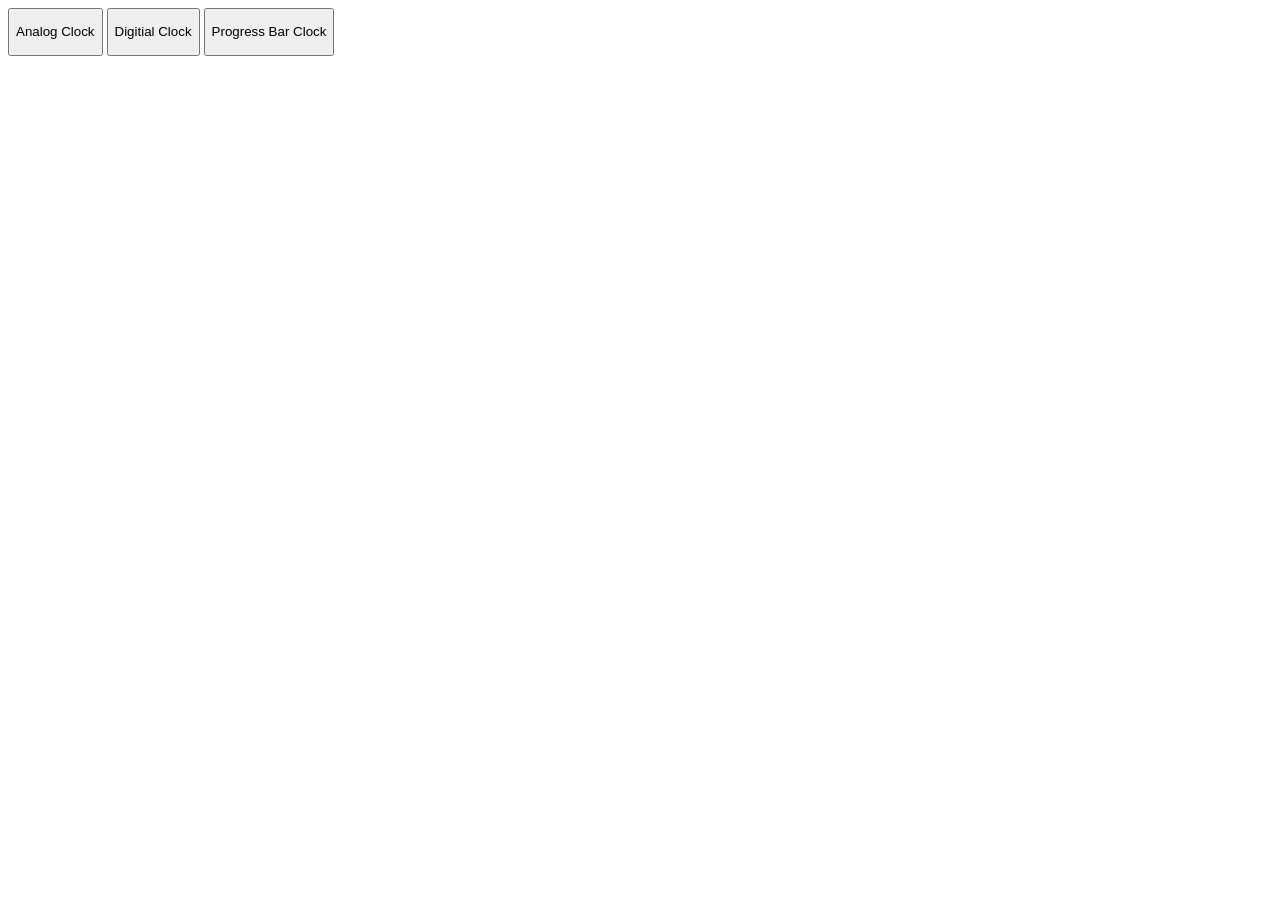
<file: index.html>
<!DOCTYPE html>
<html>

<head>

</head>

<body>
  <button onclick="window.location.href='./analog'">
    <p>Analog Clock</p>
  </button>
  <button onclick="window.location.href='./digitial'">
    <p>Digitial Clock</p>
  </button>
  <button onclick="window.location.href='./progressclock'">
    <p>Progress Bar Clock</p>
  </button>
</body>

</html>
</file>
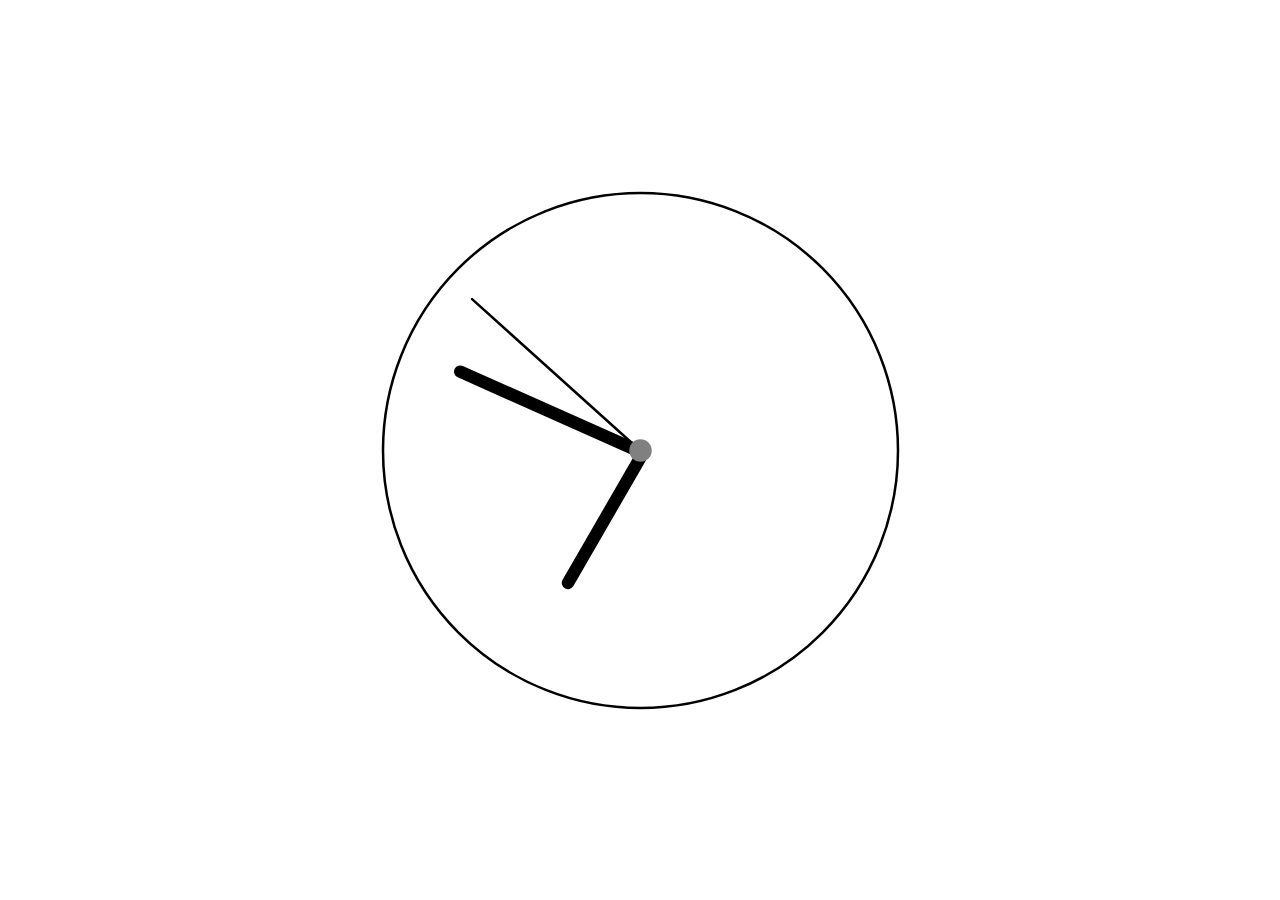
<file: analog/index.html>
<!DOCTYPE html>
<html>

<head>
  <link rel="stylesheet" href="style.css">
  <script defer src="script.js"></script>
</head>

<body>
  <div class="clock">
    <div id="hourhand">
      <div></div>
    </div>
    <div id="minuteshand">
      <div></div>
    </div>
    <div id="secondshand">
      <div></div>
    </div>
    <div class="clockAxis"></div>
  </div>
</body>

</html>
</file>
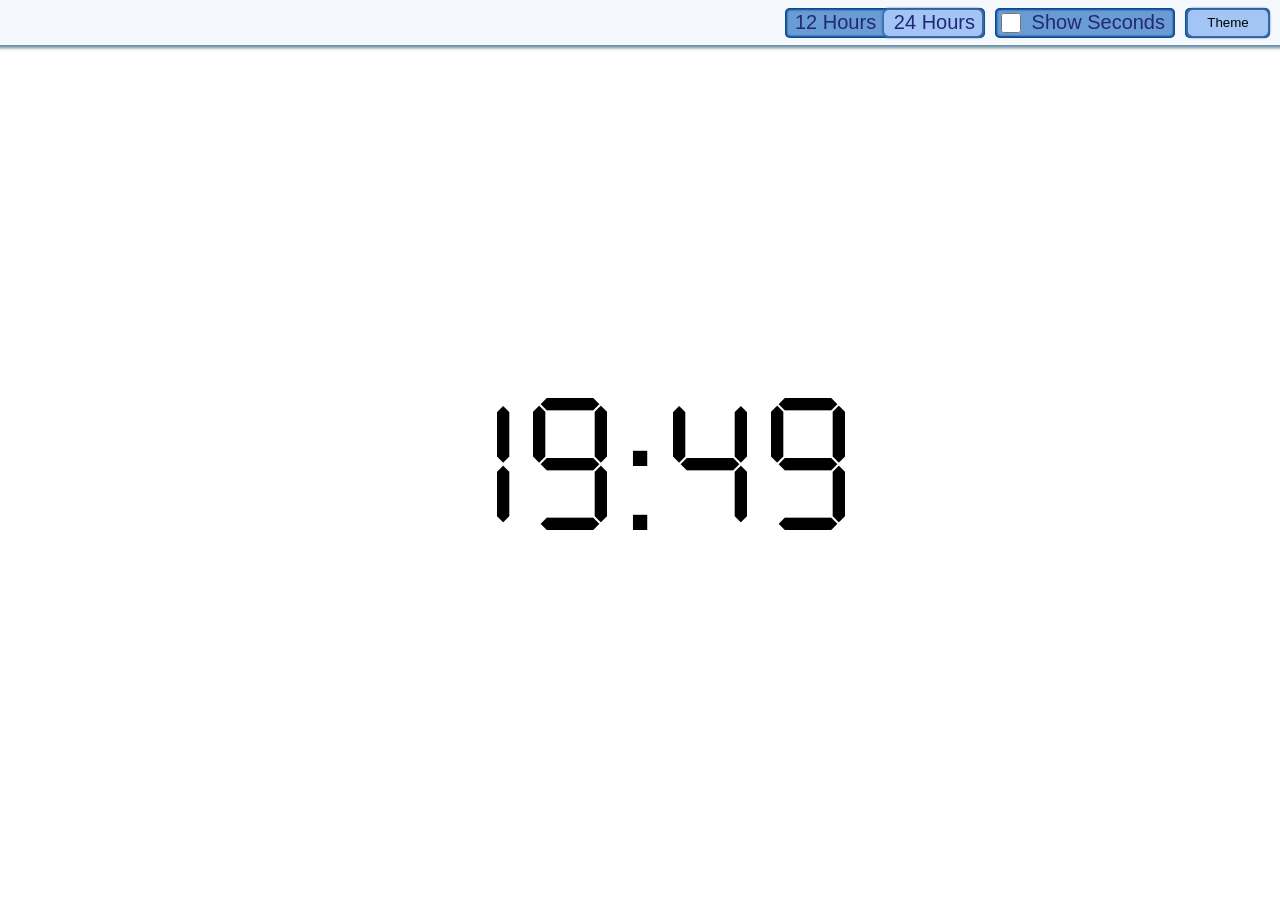
<file: digitial/index.html>
<!DOCTYPE html>
<html>

<head>

  <title>00:00:00</title>
  <link rel="icon" href="https://cdn-icons-png.flaticon.com/512/481/481774.png">
  <script src="script.js" defer></script>
  <link rel="stylesheet" href="style.css">
</head>

<body>
  <div class="topBar">
    <div class="optionsWrapper">
      <div class="twelveAndTwentyFourHoursSwitch">
        <input type="checkbox" id="twelveAndTwentyFourHoursCheckbox">
        <div class="hoursSwitchThumb"></div>
        <label class="twelveHoursLabel">12 Hours</label>
        <label class="twentyFourHoursLabel">24 Hours</label>
      </div>

      <div class="showSecondsSwitch">
        <input type="checkbox" id="showSecondsCheckbox">
        <label class="showSecondsLabel">Show Seconds</label>
      </div>
      <div class="selectTheme">
        <button id="selectThemeButton">Theme</button>
      </div>
    </div>
  </div>
  <div class="themeOptions"></div>
  <div class="clockContainer">
    <div id="clock">00:00:00</div>
  </div>
</body>

</html>
</file>
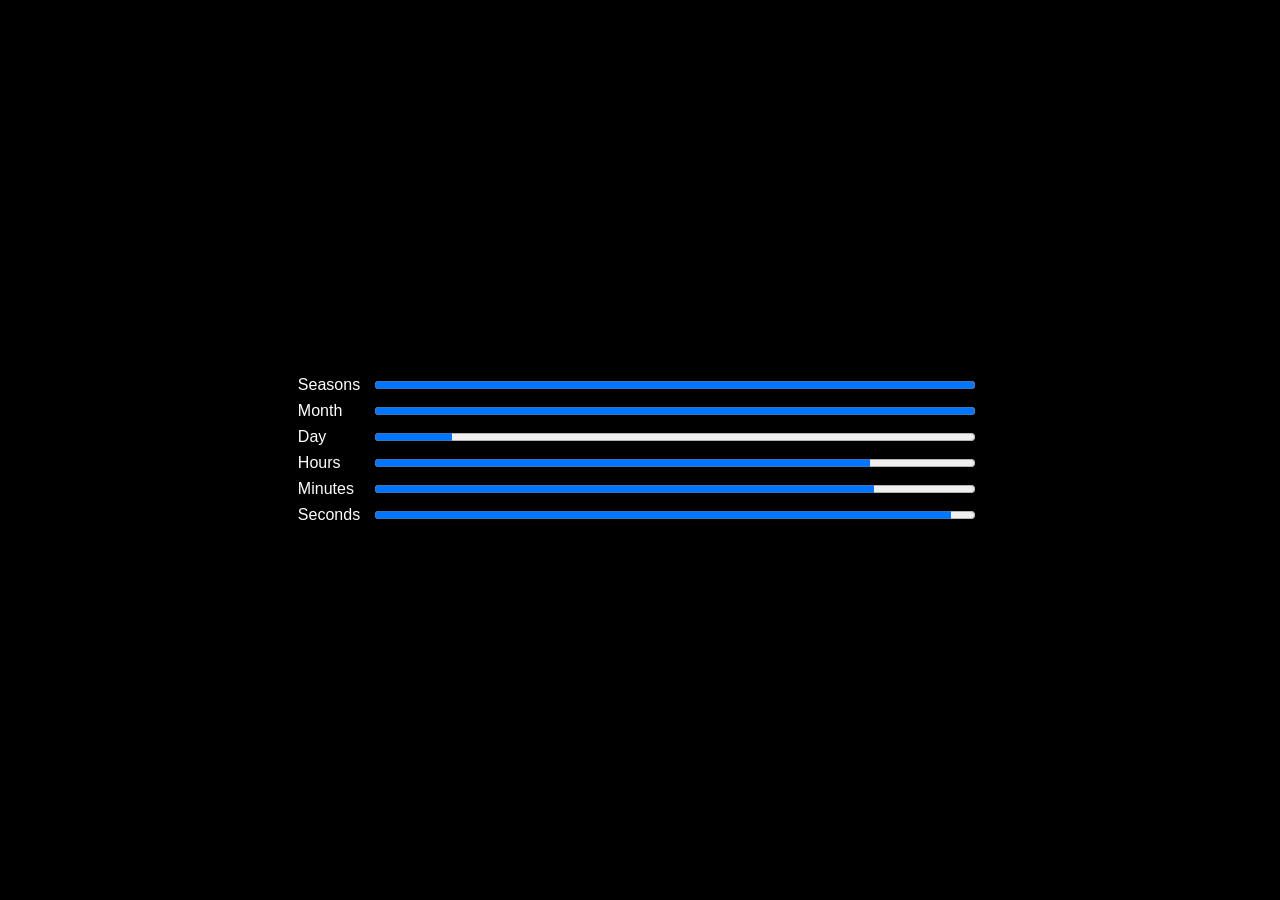
<file: progressclock/index.html>
<!DOCTYPE html>
<html>

<head>
  <style>
    * {
      font-family: arial;
      color: white;
    }

    html,
    body {
      margin: 0px;
      width: 100%;
      height: 100%;
      display: flex;
      justify-content: center;
      align-items: center;
      background-color: black;
    }

    progress {
      width: 600px;
    }

    td {
      padding: 3px;
      padding-right: 10px;
    }
  </style>
</head>

<body>
  <table>
    <tr>
      <td>
        Seasons
      </td>
      <td>
        <progress id="seasons" min="0" max="4"></progress>
      </td>
    </tr>
    <tr>
      <td>
        Month
      </td>
      <td>
        <progress id="months" min="0" max="12"></progress>
      </td>
    </tr>
    <tr>
      <td>
        Day
      </td>
      <td>
        <progress id="days" min="0" max="31"></progress>
      </td>
    </tr>
    <tr>
      <td>
        Hours
      </td>
      <td>
        <progress id="hours" min="0" max="24"></progress>
      </td>
    </tr>
    <tr>
      <td>Minutes</td>
      <td>
        <progress id="minutes" min="0" max="60"></progress>
      </td>
    </tr>
    <tr>
      <td>Seconds</td>
      <td>
        <progress id="seconds" min="0" max="60"></progress>
      </td>
    </tr>
  </table>

  <script>
    setInterval(function() {
      document.getElementById("months").value = new Date().getMonth() + 1;
      document.getElementById("days").value = new Date().getDate();
      document.getElementById("hours").value = new Date().getHours() + (new Date().getMinutes() / 60);
      document.getElementById("minutes").value = new Date().getMinutes() + (new Date().getSeconds() / 60);
      document.getElementById("seconds").value = new Date().getSeconds() + (new Date().getMilliseconds() / 1000);
      (function() {
        const m = new Date().getMonth() + 1
        if (m == 1 || m == 3 || m == 5 || m == 7 || m == 8 || m == 10 || m == 12) {
          document.getElementById("days").max = 31;
        } else if (m == 4 || m == 6 || m == 9 || m == 11) {
          document.getElementById("days").max = 30;
        } else {
          document.getElementById("days").max = 28;
        }
        if (m <= 3) {
          document.getElementById("seasons").value = 1;
        } else if (m <= 6) {
          document.getElementById("seasons").value = 2;
        } else if (m <= 9) {
          document.getElementById("seasons").value = 3;
        } else {
          document.getElementById("seasons").value = 4;
        }
      })();
    }, 10)
  </script>
</body>

</html>
</file>
<file: analog/style.css>
html,
body {
    width: 100%;
    height: 100%;
    display: flex;
    justify-content: center;
    align-items: center;
}

.clock {
    width: 205px;
    height: 205px;
    background-color: white;
    position: relative;
    border-radius: 150px;
    border-style: solid;
    border-color: black;
    border-width: 1px;
    transform: scale(2.5);
}

#hourhand {
    position: absolute;
    left: 101px;
    top: 11px;
    width: 5px;
    height: 185px;
    border-radius: 10px;
}

#hourhand div {
    margin-top: 30px;
    width: 100%;
    height: calc(50% - 30px);
    background-color: black;
    border-radius: 30px;
}

#minuteshand {
    position: absolute;
    left: 101px;
    top: 11px;
    width: 5px;
    height: 185px;
    border-radius: 10px;
}

#minuteshand div {
    margin-top: 10px;
    width: 100%;
    height: calc(50% - 10px);
    background-color: black;
    border-radius: 30px;
}

#secondshand {
    position: absolute;
    left: 101px;
    top: 11px;
    width: 5px;
    height: 185px;
    border-radius: 10px;
}

#secondshand div {
    margin-left: 2px;
    width: 1px;
    height: 50%;
    background-color: black;
    border-radius: 30px;
}

.clockAxis {
    position: absolute;
    top: 98px;
    left: 98px;
    width: 9px;
    height: 9px;
    border-radius: 5px;
    background-color: gray;
}
</file>
<file: digitial/style.css>
html,
body {
    margin: 0px;
    width: 100%;
    height: 100%;
    font-family: Arial;
    text-align: center;
    background-color: white;
}

@font-face {
    font-family: "DigitialClock";
    src: url("./digit-tech/DigitTech7-Regular.ttf") format("truetype");
    font-weight: 400;
    font-style: normal;
    font-display: swap;
}

.clockContainer {
    width: 100%;
    height: calc(100% - 45px);
    display: flex;
    justify-content: center;
    align-items: center;
}

.topBar {
    margin: 0px;
    width: 100%;
    height: 45px;
    background-color: rgb(245, 249, 253);
    box-shadow: 0 0px 3px 3px rgb(102, 139, 160);
    display: flex;
    justify-content: center;
    align-items: center;
}

.topBar .optionsWrapper {
    width: calc(100% - 20px);
    display: flex;
    justify-content: flex-end;
    align-items: center;
    gap: 10px;
}

.twelveAndTwentyFourHoursSwitch,
.showSecondsSwitch,
.selectTheme {
    position: relative;
    width: 200px;
    height: 30px;
    background-color: rgb(105, 156, 213);
    border-radius: 5px;
    box-shadow: inset 0px 0px 2px 2px rgb(4, 68, 146);
}

.twelveHoursLabel {
    position: absolute;
    top: 3px;
    left: 10px;
    font-size: 20px;
    color: rgb(35, 39, 119);
    pointer-events: none;
}

.twentyFourHoursLabel {
    position: absolute;
    top: 3px;
    right: 10px;
    font-size: 20px;
    color: rgb(35, 39, 119);
    pointer-events: none;
}

#twelveAndTwentyFourHoursCheckbox {
    cursor: pointer;
    margin: 0px;
    width: 100%;
    height: 100%;
    opacity: 0;
}

.hoursSwitchThumb,
#selectThemeButton {
    position: absolute;
    top: 2px;
    left: 3px;
    background-color: rgb(162, 197, 246);
    width: 98px;
    height: 26px;
    border-radius: 5px;
    pointer-events: none;
    box-shadow: 0 0 2px 2px rgb(60, 108, 162);
    transition: 0.5s;
}

#twelveAndTwentyFourHoursCheckbox:checked+.hoursSwitchThumb {
    left: 99px;
}

#clock {
    font-family: arial;
    font-size: 150px;
    color: black;
    user-select: none;
    pointer-events: none;
}

.showSecondsSwitch {
    width: 180px;
}

.showSecondsLabel {
    position: absolute;
    top: 3px;
    right: 10px;
    font-size: 20px;
    color: rgb(35, 39, 119);
    pointer-events: none;
}

#showSecondsCheckbox {
    position: absolute;
    top: 2px;
    left: 2px;
    width: 20px;
    height: 20px;
}

.selectTheme {
    width: fit-content;
    min-width: 85px;
}

#selectThemeButton {
    pointer-events: all;
    cursor: pointer;
    width: 80px;
    border: 0px;
}
</file>
